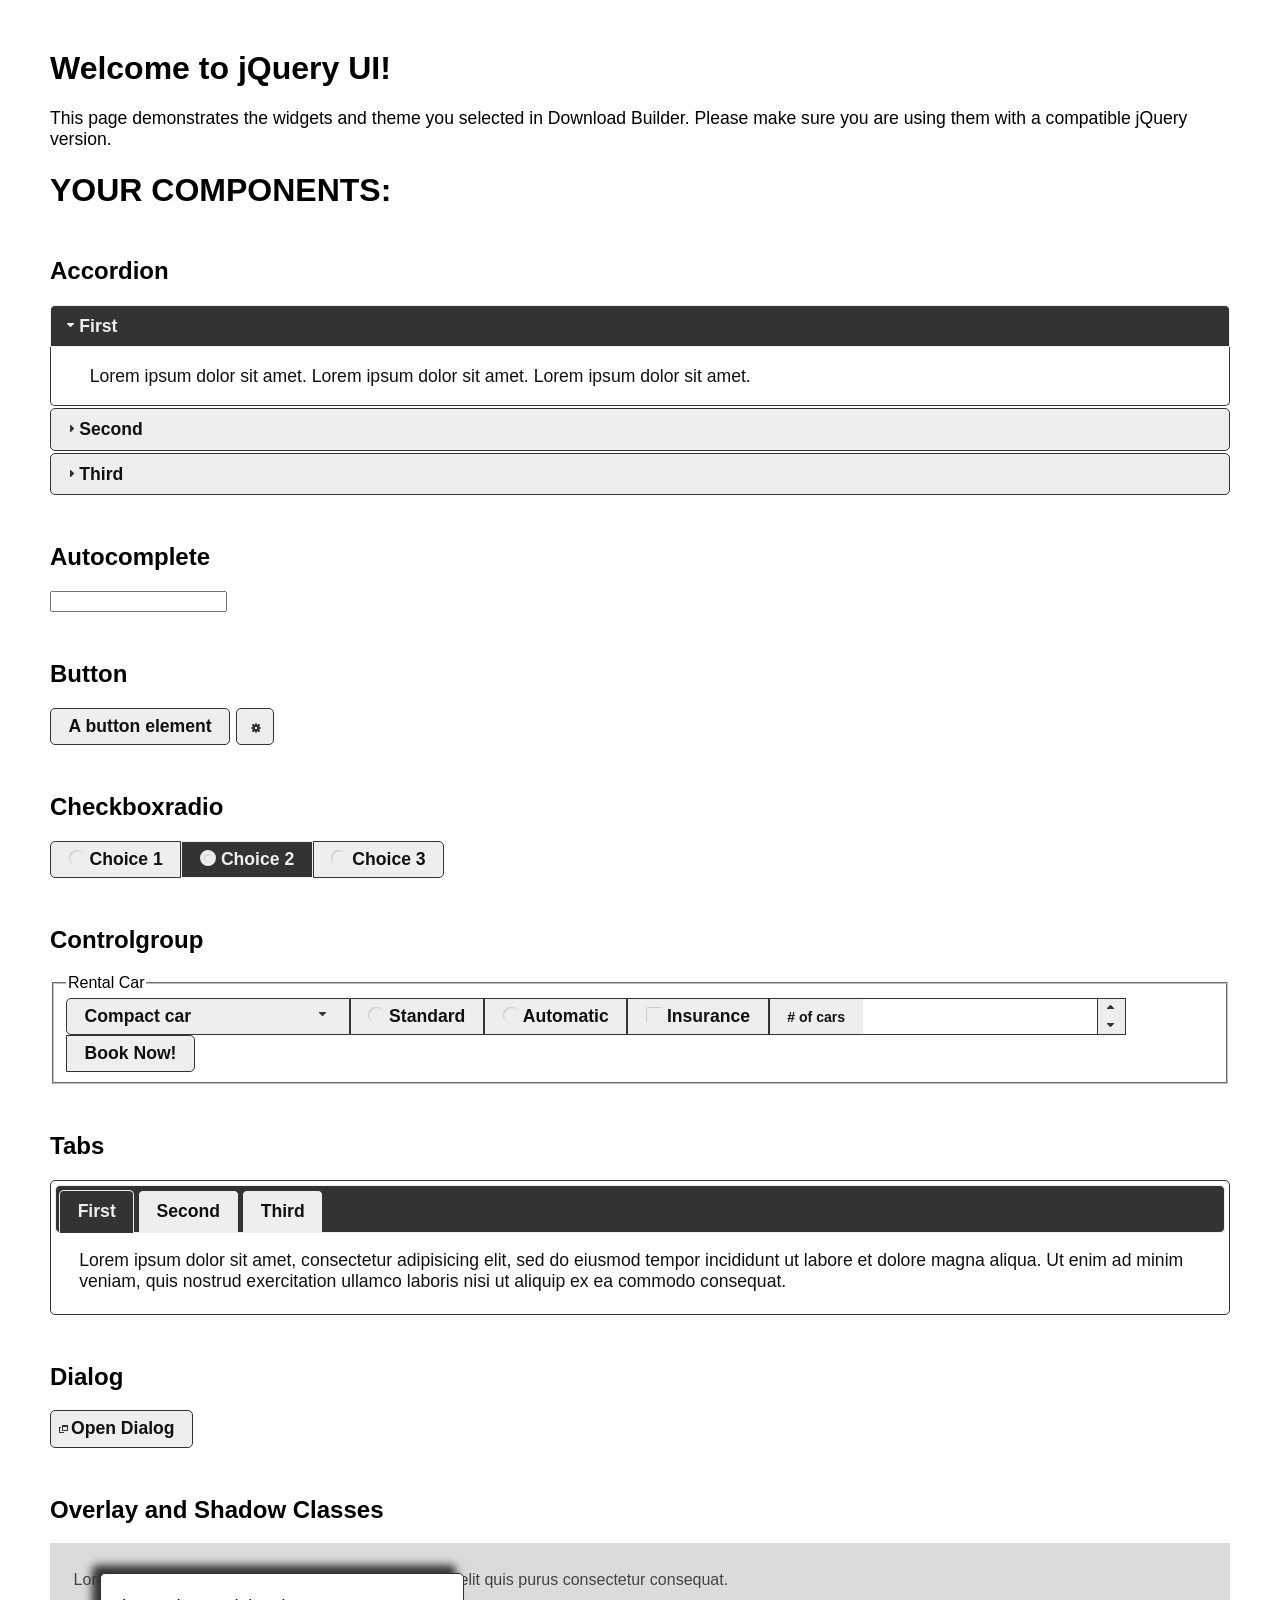
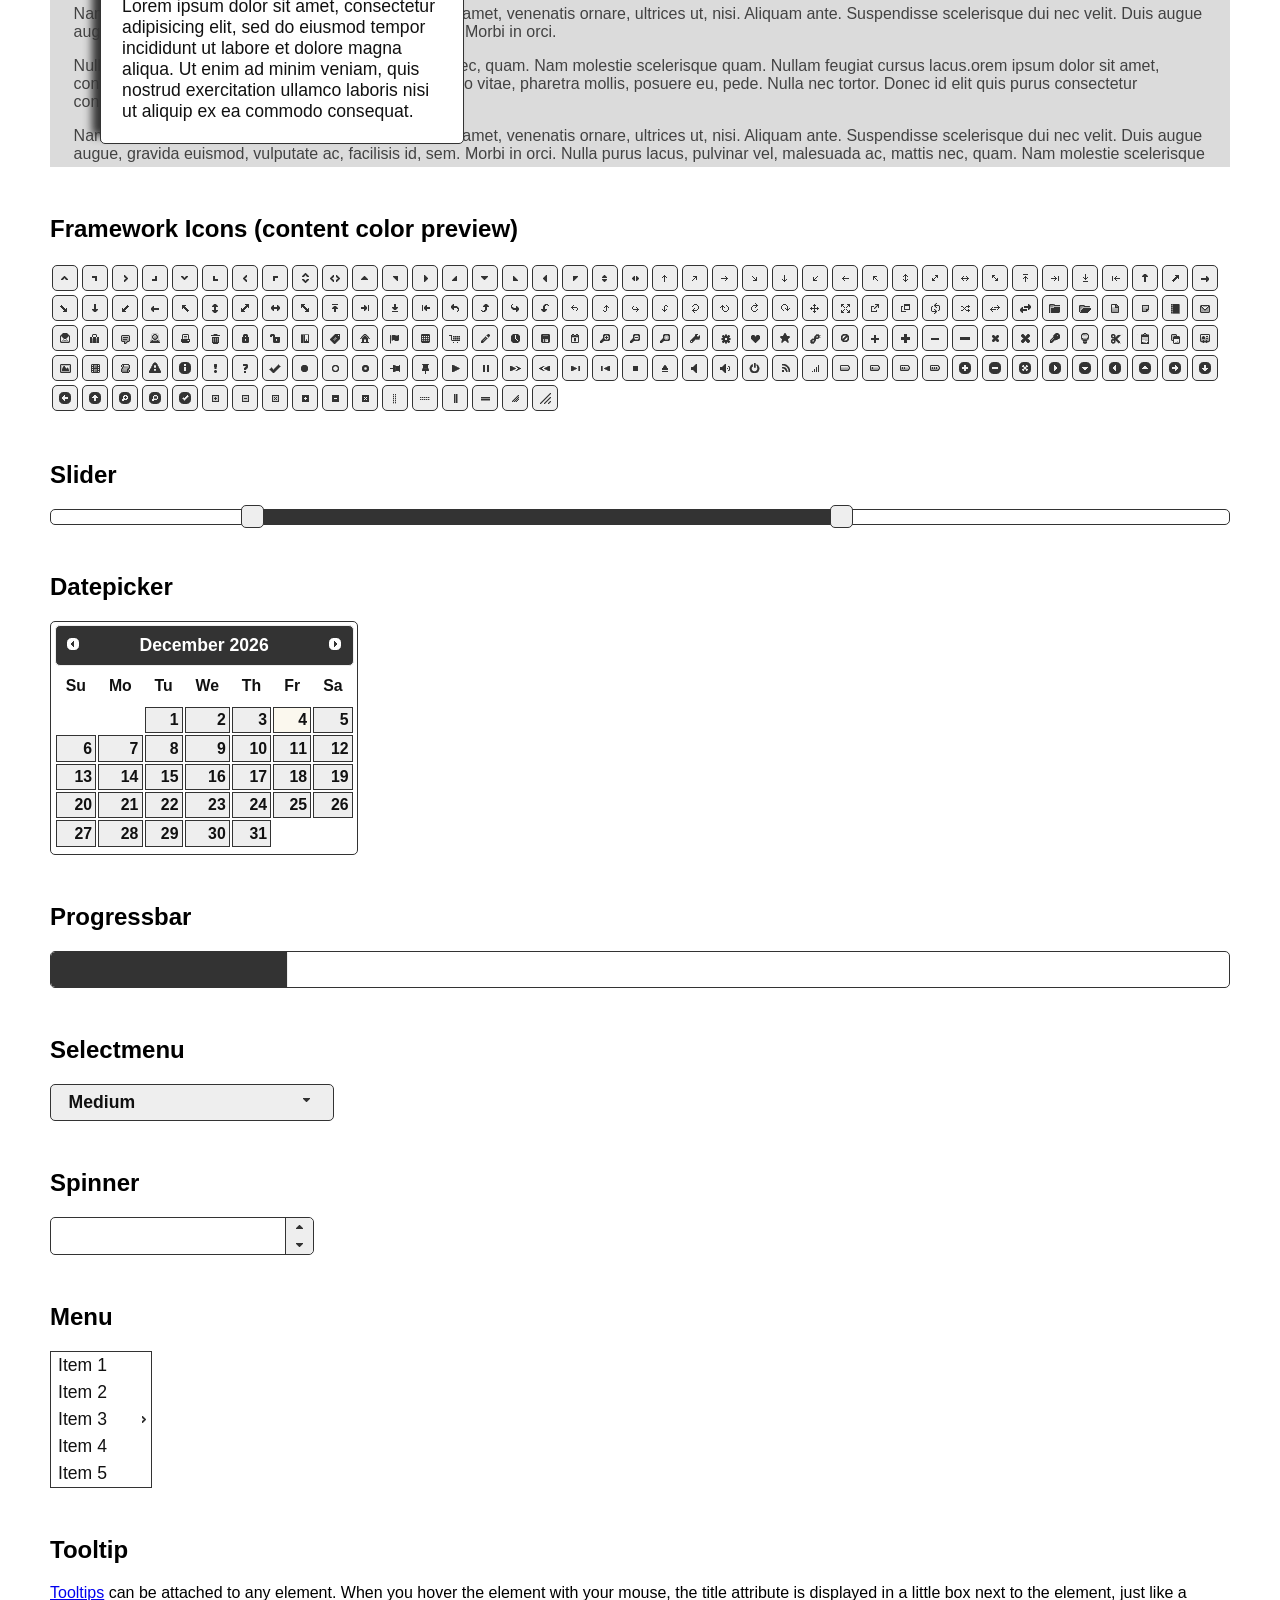
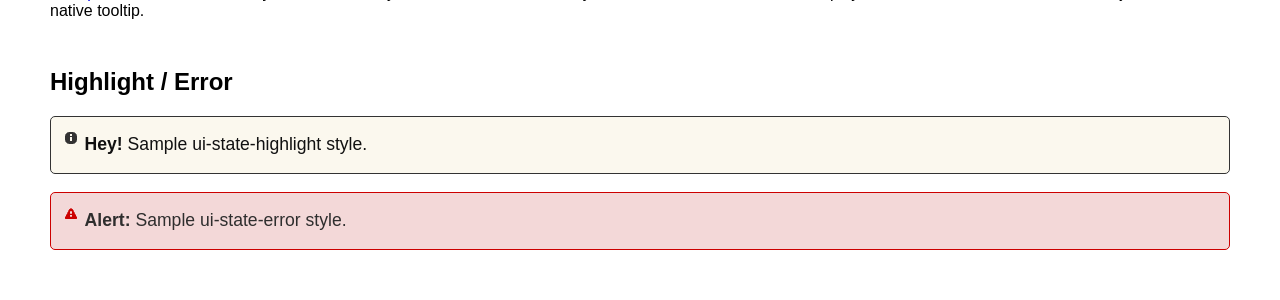
<file: Website/res/jquery-ui-1.13.2.custom/index.html>
<!doctype html>
<html lang="us">
<head>
	<meta charset="utf-8">
	<title>jQuery UI Example Page</title>
	<link href="jquery-ui.css" rel="stylesheet">
	<style>
	body{
		font-family: "Trebuchet MS", sans-serif;
		margin: 50px;
	}
	.demoHeaders {
		margin-top: 2em;
	}
	#dialog-link {
		padding: .4em 1em .4em 20px;
		text-decoration: none;
		position: relative;
	}
	#dialog-link span.ui-icon {
		margin: 0 5px 0 0;
		position: absolute;
		left: .2em;
		top: 50%;
		margin-top: -8px;
	}
	#icons {
		margin: 0;
		padding: 0;
	}
	#icons li {
		margin: 2px;
		position: relative;
		padding: 4px 0;
		cursor: pointer;
		float: left;
		list-style: none;
	}
	#icons span.ui-icon {
		float: left;
		margin: 0 4px;
	}
	.fakewindowcontain .ui-widget-overlay {
		position: absolute;
	}
	select {
		width: 200px;
	}
	</style>
</head>
<body>

<h1>Welcome to jQuery UI!</h1>

<div class="ui-widget">
	<p>This page demonstrates the widgets and theme you selected in Download Builder. Please make sure you are using them with a compatible jQuery version.</p>
</div>

<h1>YOUR COMPONENTS:</h1>

<!-- Accordion -->
<h2 class="demoHeaders">Accordion</h2>
<div id="accordion">
	<h3>First</h3>
	<div>Lorem ipsum dolor sit amet. Lorem ipsum dolor sit amet. Lorem ipsum dolor sit amet.</div>
	<h3>Second</h3>
	<div>Phasellus mattis tincidunt nibh.</div>
	<h3>Third</h3>
	<div>Nam dui erat, auctor a, dignissim quis.</div>
</div>

<!-- Autocomplete -->
<h2 class="demoHeaders">Autocomplete</h2>
<div>
	<input id="autocomplete" title="type &quot;a&quot;">
</div>

<!-- Button -->
<h2 class="demoHeaders">Button</h2>
<button id="button">A button element</button>
<button id="button-icon">An icon-only button</button>

<!-- Checkboxradio -->
<h2 class="demoHeaders">Checkboxradio</h2>
<form style="margin-top: 1em;">
	<div id="radioset">
		<input type="radio" id="radio1" name="radio"><label for="radio1">Choice 1</label>
		<input type="radio" id="radio2" name="radio" checked="checked"><label for="radio2">Choice 2</label>
		<input type="radio" id="radio3" name="radio"><label for="radio3">Choice 3</label>
	</div>
</form>

<!-- Controlgroup -->
<h2 class="demoHeaders">Controlgroup</h2>
<fieldset>
	<legend>Rental Car</legend>
	<div id="controlgroup">
		<select id="car-type">
			<option>Compact car</option>
			<option>Midsize car</option>
			<option>Full size car</option>
			<option>SUV</option>
			<option>Luxury</option>
			<option>Truck</option>
			<option>Van</option>
		</select>
		<label for="transmission-standard">Standard</label>
		<input type="radio" name="transmission" id="transmission-standard">
		<label for="transmission-automatic">Automatic</label>
		<input type="radio" name="transmission" id="transmission-automatic">
		<label for="insurance">Insurance</label>
		<input type="checkbox" name="insurance" id="insurance">
		<label for="horizontal-spinner" class="ui-controlgroup-label"># of cars</label>
		<input id="horizontal-spinner" class="ui-spinner-input">
		<button>Book Now!</button>
	</div>
</fieldset>

<!-- Tabs -->
<h2 class="demoHeaders">Tabs</h2>
<div id="tabs">
	<ul>
		<li><a href="#tabs-1">First</a></li>
		<li><a href="#tabs-2">Second</a></li>
		<li><a href="#tabs-3">Third</a></li>
	</ul>
	<div id="tabs-1">Lorem ipsum dolor sit amet, consectetur adipisicing elit, sed do eiusmod tempor incididunt ut labore et dolore magna aliqua. Ut enim ad minim veniam, quis nostrud exercitation ullamco laboris nisi ut aliquip ex ea commodo consequat.</div>
	<div id="tabs-2">Phasellus mattis tincidunt nibh. Cras orci urna, blandit id, pretium vel, aliquet ornare, felis. Maecenas scelerisque sem non nisl. Fusce sed lorem in enim dictum bibendum.</div>
	<div id="tabs-3">Nam dui erat, auctor a, dignissim quis, sollicitudin eu, felis. Pellentesque nisi urna, interdum eget, sagittis et, consequat vestibulum, lacus. Mauris porttitor ullamcorper augue.</div>
</div>

<h2 class="demoHeaders">Dialog</h2>
<p>
	<button id="dialog-link" class="ui-button ui-corner-all ui-widget">
		<span class="ui-icon ui-icon-newwin"></span>Open Dialog
	</button>
</p>

<h2 class="demoHeaders">Overlay and Shadow Classes</h2>
<div style="position: relative; width: 96%; height: 200px; padding:1% 2%; overflow:hidden;" class="fakewindowcontain">
	<p>Lorem ipsum dolor sit amet,  Nulla nec tortor. Donec id elit quis purus consectetur consequat. </p><p>Nam congue semper tellus. Sed erat dolor, dapibus sit amet, venenatis ornare, ultrices ut, nisi. Aliquam ante. Suspendisse scelerisque dui nec velit. Duis augue augue, gravida euismod, vulputate ac, facilisis id, sem. Morbi in orci. </p><p>Nulla purus lacus, pulvinar vel, malesuada ac, mattis nec, quam. Nam molestie scelerisque quam. Nullam feugiat cursus lacus.orem ipsum dolor sit amet, consectetur adipiscing elit. Donec libero risus, commodo vitae, pharetra mollis, posuere eu, pede. Nulla nec tortor. Donec id elit quis purus consectetur consequat. </p><p>Nam congue semper tellus. Sed erat dolor, dapibus sit amet, venenatis ornare, ultrices ut, nisi. Aliquam ante. Suspendisse scelerisque dui nec velit. Duis augue augue, gravida euismod, vulputate ac, facilisis id, sem. Morbi in orci. Nulla purus lacus, pulvinar vel, malesuada ac, mattis nec, quam. Nam molestie scelerisque quam. </p><p>Nullam feugiat cursus lacus.orem ipsum dolor sit amet, consectetur adipiscing elit. Donec libero risus, commodo vitae, pharetra mollis, posuere eu, pede. Nulla nec tortor. Donec id elit quis purus consectetur consequat. Nam congue semper tellus. Sed erat dolor, dapibus sit amet, venenatis ornare, ultrices ut, nisi. Aliquam ante. </p><p>Suspendisse scelerisque dui nec velit. Duis augue augue, gravida euismod, vulputate ac, facilisis id, sem. Morbi in orci. Nulla purus lacus, pulvinar vel, malesuada ac, mattis nec, quam. Nam molestie scelerisque quam. Nullam feugiat cursus lacus.orem ipsum dolor sit amet, consectetur adipiscing elit. Donec libero risus, commodo vitae, pharetra mollis, posuere eu, pede. Nulla nec tortor. Donec id elit quis purus consectetur consequat. Nam congue semper tellus. Sed erat dolor, dapibus sit amet, venenatis ornare, ultrices ut, nisi. </p>

	<!-- ui-dialog -->
	<div class="ui-widget-overlay ui-front"></div>
	<div style="position: absolute; width: 320px; left: 50px; top: 30px; padding: 1.2em" class="ui-widget ui-front ui-widget-content ui-corner-all ui-widget-shadow">
		Lorem ipsum dolor sit amet, consectetur adipisicing elit, sed do eiusmod tempor incididunt ut labore et dolore magna aliqua. Ut enim ad minim veniam, quis nostrud exercitation ullamco laboris nisi ut aliquip ex ea commodo consequat.
	</div>

</div>

<!-- ui-dialog -->
<div id="dialog" title="Dialog Title">
	<p>Lorem ipsum dolor sit amet, consectetur adipisicing elit, sed do eiusmod tempor incididunt ut labore et dolore magna aliqua. Ut enim ad minim veniam, quis nostrud exercitation ullamco laboris nisi ut aliquip ex ea commodo consequat.</p>
</div>


<h2 class="demoHeaders">Framework Icons (content color preview)</h2>
<ul id="icons" class="ui-widget ui-helper-clearfix">
	<li class="ui-state-default ui-corner-all" title=".ui-icon-caret-1-n"><span class="ui-icon ui-icon-caret-1-n"></span></li>
	<li class="ui-state-default ui-corner-all" title=".ui-icon-caret-1-ne"><span class="ui-icon ui-icon-caret-1-ne"></span></li>
	<li class="ui-state-default ui-corner-all" title=".ui-icon-caret-1-e"><span class="ui-icon ui-icon-caret-1-e"></span></li>
	<li class="ui-state-default ui-corner-all" title=".ui-icon-caret-1-se"><span class="ui-icon ui-icon-caret-1-se"></span></li>
	<li class="ui-state-default ui-corner-all" title=".ui-icon-caret-1-s"><span class="ui-icon ui-icon-caret-1-s"></span></li>
	<li class="ui-state-default ui-corner-all" title=".ui-icon-caret-1-sw"><span class="ui-icon ui-icon-caret-1-sw"></span></li>
	<li class="ui-state-default ui-corner-all" title=".ui-icon-caret-1-w"><span class="ui-icon ui-icon-caret-1-w"></span></li>
	<li class="ui-state-default ui-corner-all" title=".ui-icon-caret-1-nw"><span class="ui-icon ui-icon-caret-1-nw"></span></li>
	<li class="ui-state-default ui-corner-all" title=".ui-icon-caret-2-n-s"><span class="ui-icon ui-icon-caret-2-n-s"></span></li>
	<li class="ui-state-default ui-corner-all" title=".ui-icon-caret-2-e-w"><span class="ui-icon ui-icon-caret-2-e-w"></span></li>
	<li class="ui-state-default ui-corner-all" title=".ui-icon-triangle-1-n"><span class="ui-icon ui-icon-triangle-1-n"></span></li>
	<li class="ui-state-default ui-corner-all" title=".ui-icon-triangle-1-ne"><span class="ui-icon ui-icon-triangle-1-ne"></span></li>
	<li class="ui-state-default ui-corner-all" title=".ui-icon-triangle-1-e"><span class="ui-icon ui-icon-triangle-1-e"></span></li>
	<li class="ui-state-default ui-corner-all" title=".ui-icon-triangle-1-se"><span class="ui-icon ui-icon-triangle-1-se"></span></li>
	<li class="ui-state-default ui-corner-all" title=".ui-icon-triangle-1-s"><span class="ui-icon ui-icon-triangle-1-s"></span></li>
	<li class="ui-state-default ui-corner-all" title=".ui-icon-triangle-1-sw"><span class="ui-icon ui-icon-triangle-1-sw"></span></li>
	<li class="ui-state-default ui-corner-all" title=".ui-icon-triangle-1-w"><span class="ui-icon ui-icon-triangle-1-w"></span></li>
	<li class="ui-state-default ui-corner-all" title=".ui-icon-triangle-1-nw"><span class="ui-icon ui-icon-triangle-1-nw"></span></li>
	<li class="ui-state-default ui-corner-all" title=".ui-icon-triangle-2-n-s"><span class="ui-icon ui-icon-triangle-2-n-s"></span></li>
	<li class="ui-state-default ui-corner-all" title=".ui-icon-triangle-2-e-w"><span class="ui-icon ui-icon-triangle-2-e-w"></span></li>
	<li class="ui-state-default ui-corner-all" title=".ui-icon-arrow-1-n"><span class="ui-icon ui-icon-arrow-1-n"></span></li>
	<li class="ui-state-default ui-corner-all" title=".ui-icon-arrow-1-ne"><span class="ui-icon ui-icon-arrow-1-ne"></span></li>
	<li class="ui-state-default ui-corner-all" title=".ui-icon-arrow-1-e"><span class="ui-icon ui-icon-arrow-1-e"></span></li>
	<li class="ui-state-default ui-corner-all" title=".ui-icon-arrow-1-se"><span class="ui-icon ui-icon-arrow-1-se"></span></li>
	<li class="ui-state-default ui-corner-all" title=".ui-icon-arrow-1-s"><span class="ui-icon ui-icon-arrow-1-s"></span></li>
	<li class="ui-state-default ui-corner-all" title=".ui-icon-arrow-1-sw"><span class="ui-icon ui-icon-arrow-1-sw"></span></li>
	<li class="ui-state-default ui-corner-all" title=".ui-icon-arrow-1-w"><span class="ui-icon ui-icon-arrow-1-w"></span></li>
	<li class="ui-state-default ui-corner-all" title=".ui-icon-arrow-1-nw"><span class="ui-icon ui-icon-arrow-1-nw"></span></li>
	<li class="ui-state-default ui-corner-all" title=".ui-icon-arrow-2-n-s"><span class="ui-icon ui-icon-arrow-2-n-s"></span></li>
	<li class="ui-state-default ui-corner-all" title=".ui-icon-arrow-2-ne-sw"><span class="ui-icon ui-icon-arrow-2-ne-sw"></span></li>
	<li class="ui-state-default ui-corner-all" title=".ui-icon-arrow-2-e-w"><span class="ui-icon ui-icon-arrow-2-e-w"></span></li>
	<li class="ui-state-default ui-corner-all" title=".ui-icon-arrow-2-se-nw"><span class="ui-icon ui-icon-arrow-2-se-nw"></span></li>
	<li class="ui-state-default ui-corner-all" title=".ui-icon-arrowstop-1-n"><span class="ui-icon ui-icon-arrowstop-1-n"></span></li>
	<li class="ui-state-default ui-corner-all" title=".ui-icon-arrowstop-1-e"><span class="ui-icon ui-icon-arrowstop-1-e"></span></li>
	<li class="ui-state-default ui-corner-all" title=".ui-icon-arrowstop-1-s"><span class="ui-icon ui-icon-arrowstop-1-s"></span></li>
	<li class="ui-state-default ui-corner-all" title=".ui-icon-arrowstop-1-w"><span class="ui-icon ui-icon-arrowstop-1-w"></span></li>
	<li class="ui-state-default ui-corner-all" title=".ui-icon-arrowthick-1-n"><span class="ui-icon ui-icon-arrowthick-1-n"></span></li>
	<li class="ui-state-default ui-corner-all" title=".ui-icon-arrowthick-1-ne"><span class="ui-icon ui-icon-arrowthick-1-ne"></span></li>
	<li class="ui-state-default ui-corner-all" title=".ui-icon-arrowthick-1-e"><span class="ui-icon ui-icon-arrowthick-1-e"></span></li>
	<li class="ui-state-default ui-corner-all" title=".ui-icon-arrowthick-1-se"><span class="ui-icon ui-icon-arrowthick-1-se"></span></li>
	<li class="ui-state-default ui-corner-all" title=".ui-icon-arrowthick-1-s"><span class="ui-icon ui-icon-arrowthick-1-s"></span></li>
	<li class="ui-state-default ui-corner-all" title=".ui-icon-arrowthick-1-sw"><span class="ui-icon ui-icon-arrowthick-1-sw"></span></li>
	<li class="ui-state-default ui-corner-all" title=".ui-icon-arrowthick-1-w"><span class="ui-icon ui-icon-arrowthick-1-w"></span></li>
	<li class="ui-state-default ui-corner-all" title=".ui-icon-arrowthick-1-nw"><span class="ui-icon ui-icon-arrowthick-1-nw"></span></li>
	<li class="ui-state-default ui-corner-all" title=".ui-icon-arrowthick-2-n-s"><span class="ui-icon ui-icon-arrowthick-2-n-s"></span></li>
	<li class="ui-state-default ui-corner-all" title=".ui-icon-arrowthick-2-ne-sw"><span class="ui-icon ui-icon-arrowthick-2-ne-sw"></span></li>
	<li class="ui-state-default ui-corner-all" title=".ui-icon-arrowthick-2-e-w"><span class="ui-icon ui-icon-arrowthick-2-e-w"></span></li>
	<li class="ui-state-default ui-corner-all" title=".ui-icon-arrowthick-2-se-nw"><span class="ui-icon ui-icon-arrowthick-2-se-nw"></span></li>
	<li class="ui-state-default ui-corner-all" title=".ui-icon-arrowthickstop-1-n"><span class="ui-icon ui-icon-arrowthickstop-1-n"></span></li>
	<li class="ui-state-default ui-corner-all" title=".ui-icon-arrowthickstop-1-e"><span class="ui-icon ui-icon-arrowthickstop-1-e"></span></li>
	<li class="ui-state-default ui-corner-all" title=".ui-icon-arrowthickstop-1-s"><span class="ui-icon ui-icon-arrowthickstop-1-s"></span></li>
	<li class="ui-state-default ui-corner-all" title=".ui-icon-arrowthickstop-1-w"><span class="ui-icon ui-icon-arrowthickstop-1-w"></span></li>
	<li class="ui-state-default ui-corner-all" title=".ui-icon-arrowreturnthick-1-w"><span class="ui-icon ui-icon-arrowreturnthick-1-w"></span></li>
	<li class="ui-state-default ui-corner-all" title=".ui-icon-arrowreturnthick-1-n"><span class="ui-icon ui-icon-arrowreturnthick-1-n"></span></li>
	<li class="ui-state-default ui-corner-all" title=".ui-icon-arrowreturnthick-1-e"><span class="ui-icon ui-icon-arrowreturnthick-1-e"></span></li>
	<li class="ui-state-default ui-corner-all" title=".ui-icon-arrowreturnthick-1-s"><span class="ui-icon ui-icon-arrowreturnthick-1-s"></span></li>
	<li class="ui-state-default ui-corner-all" title=".ui-icon-arrowreturn-1-w"><span class="ui-icon ui-icon-arrowreturn-1-w"></span></li>
	<li class="ui-state-default ui-corner-all" title=".ui-icon-arrowreturn-1-n"><span class="ui-icon ui-icon-arrowreturn-1-n"></span></li>
	<li class="ui-state-default ui-corner-all" title=".ui-icon-arrowreturn-1-e"><span class="ui-icon ui-icon-arrowreturn-1-e"></span></li>
	<li class="ui-state-default ui-corner-all" title=".ui-icon-arrowreturn-1-s"><span class="ui-icon ui-icon-arrowreturn-1-s"></span></li>
	<li class="ui-state-default ui-corner-all" title=".ui-icon-arrowrefresh-1-w"><span class="ui-icon ui-icon-arrowrefresh-1-w"></span></li>
	<li class="ui-state-default ui-corner-all" title=".ui-icon-arrowrefresh-1-n"><span class="ui-icon ui-icon-arrowrefresh-1-n"></span></li>
	<li class="ui-state-default ui-corner-all" title=".ui-icon-arrowrefresh-1-e"><span class="ui-icon ui-icon-arrowrefresh-1-e"></span></li>
	<li class="ui-state-default ui-corner-all" title=".ui-icon-arrowrefresh-1-s"><span class="ui-icon ui-icon-arrowrefresh-1-s"></span></li>
	<li class="ui-state-default ui-corner-all" title=".ui-icon-arrow-4"><span class="ui-icon ui-icon-arrow-4"></span></li>
	<li class="ui-state-default ui-corner-all" title=".ui-icon-arrow-4-diag"><span class="ui-icon ui-icon-arrow-4-diag"></span></li>
	<li class="ui-state-default ui-corner-all" title=".ui-icon-extlink"><span class="ui-icon ui-icon-extlink"></span></li>
	<li class="ui-state-default ui-corner-all" title=".ui-icon-newwin"><span class="ui-icon ui-icon-newwin"></span></li>
	<li class="ui-state-default ui-corner-all" title=".ui-icon-refresh"><span class="ui-icon ui-icon-refresh"></span></li>
	<li class="ui-state-default ui-corner-all" title=".ui-icon-shuffle"><span class="ui-icon ui-icon-shuffle"></span></li>
	<li class="ui-state-default ui-corner-all" title=".ui-icon-transfer-e-w"><span class="ui-icon ui-icon-transfer-e-w"></span></li>
	<li class="ui-state-default ui-corner-all" title=".ui-icon-transferthick-e-w"><span class="ui-icon ui-icon-transferthick-e-w"></span></li>
	<li class="ui-state-default ui-corner-all" title=".ui-icon-folder-collapsed"><span class="ui-icon ui-icon-folder-collapsed"></span></li>
	<li class="ui-state-default ui-corner-all" title=".ui-icon-folder-open"><span class="ui-icon ui-icon-folder-open"></span></li>
	<li class="ui-state-default ui-corner-all" title=".ui-icon-document"><span class="ui-icon ui-icon-document"></span></li>
	<li class="ui-state-default ui-corner-all" title=".ui-icon-document-b"><span class="ui-icon ui-icon-document-b"></span></li>
	<li class="ui-state-default ui-corner-all" title=".ui-icon-note"><span class="ui-icon ui-icon-note"></span></li>
	<li class="ui-state-default ui-corner-all" title=".ui-icon-mail-closed"><span class="ui-icon ui-icon-mail-closed"></span></li>
	<li class="ui-state-default ui-corner-all" title=".ui-icon-mail-open"><span class="ui-icon ui-icon-mail-open"></span></li>
	<li class="ui-state-default ui-corner-all" title=".ui-icon-suitcase"><span class="ui-icon ui-icon-suitcase"></span></li>
	<li class="ui-state-default ui-corner-all" title=".ui-icon-comment"><span class="ui-icon ui-icon-comment"></span></li>
	<li class="ui-state-default ui-corner-all" title=".ui-icon-person"><span class="ui-icon ui-icon-person"></span></li>
	<li class="ui-state-default ui-corner-all" title=".ui-icon-print"><span class="ui-icon ui-icon-print"></span></li>
	<li class="ui-state-default ui-corner-all" title=".ui-icon-trash"><span class="ui-icon ui-icon-trash"></span></li>
	<li class="ui-state-default ui-corner-all" title=".ui-icon-locked"><span class="ui-icon ui-icon-locked"></span></li>
	<li class="ui-state-default ui-corner-all" title=".ui-icon-unlocked"><span class="ui-icon ui-icon-unlocked"></span></li>
	<li class="ui-state-default ui-corner-all" title=".ui-icon-bookmark"><span class="ui-icon ui-icon-bookmark"></span></li>
	<li class="ui-state-default ui-corner-all" title=".ui-icon-tag"><span class="ui-icon ui-icon-tag"></span></li>
	<li class="ui-state-default ui-corner-all" title=".ui-icon-home"><span class="ui-icon ui-icon-home"></span></li>
	<li class="ui-state-default ui-corner-all" title=".ui-icon-flag"><span class="ui-icon ui-icon-flag"></span></li>
	<li class="ui-state-default ui-corner-all" title=".ui-icon-calculator"><span class="ui-icon ui-icon-calculator"></span></li>
	<li class="ui-state-default ui-corner-all" title=".ui-icon-cart"><span class="ui-icon ui-icon-cart"></span></li>
	<li class="ui-state-default ui-corner-all" title=".ui-icon-pencil"><span class="ui-icon ui-icon-pencil"></span></li>
	<li class="ui-state-default ui-corner-all" title=".ui-icon-clock"><span class="ui-icon ui-icon-clock"></span></li>
	<li class="ui-state-default ui-corner-all" title=".ui-icon-disk"><span class="ui-icon ui-icon-disk"></span></li>
	<li class="ui-state-default ui-corner-all" title=".ui-icon-calendar"><span class="ui-icon ui-icon-calendar"></span></li>
	<li class="ui-state-default ui-corner-all" title=".ui-icon-zoomin"><span class="ui-icon ui-icon-zoomin"></span></li>
	<li class="ui-state-default ui-corner-all" title=".ui-icon-zoomout"><span class="ui-icon ui-icon-zoomout"></span></li>
	<li class="ui-state-default ui-corner-all" title=".ui-icon-search"><span class="ui-icon ui-icon-search"></span></li>
	<li class="ui-state-default ui-corner-all" title=".ui-icon-wrench"><span class="ui-icon ui-icon-wrench"></span></li>
	<li class="ui-state-default ui-corner-all" title=".ui-icon-gear"><span class="ui-icon ui-icon-gear"></span></li>
	<li class="ui-state-default ui-corner-all" title=".ui-icon-heart"><span class="ui-icon ui-icon-heart"></span></li>
	<li class="ui-state-default ui-corner-all" title=".ui-icon-star"><span class="ui-icon ui-icon-star"></span></li>
	<li class="ui-state-default ui-corner-all" title=".ui-icon-link"><span class="ui-icon ui-icon-link"></span></li>
	<li class="ui-state-default ui-corner-all" title=".ui-icon-cancel"><span class="ui-icon ui-icon-cancel"></span></li>
	<li class="ui-state-default ui-corner-all" title=".ui-icon-plus"><span class="ui-icon ui-icon-plus"></span></li>
	<li class="ui-state-default ui-corner-all" title=".ui-icon-plusthick"><span class="ui-icon ui-icon-plusthick"></span></li>
	<li class="ui-state-default ui-corner-all" title=".ui-icon-minus"><span class="ui-icon ui-icon-minus"></span></li>
	<li class="ui-state-default ui-corner-all" title=".ui-icon-minusthick"><span class="ui-icon ui-icon-minusthick"></span></li>
	<li class="ui-state-default ui-corner-all" title=".ui-icon-close"><span class="ui-icon ui-icon-close"></span></li>
	<li class="ui-state-default ui-corner-all" title=".ui-icon-closethick"><span class="ui-icon ui-icon-closethick"></span></li>
	<li class="ui-state-default ui-corner-all" title=".ui-icon-key"><span class="ui-icon ui-icon-key"></span></li>
	<li class="ui-state-default ui-corner-all" title=".ui-icon-lightbulb"><span class="ui-icon ui-icon-lightbulb"></span></li>
	<li class="ui-state-default ui-corner-all" title=".ui-icon-scissors"><span class="ui-icon ui-icon-scissors"></span></li>
	<li class="ui-state-default ui-corner-all" title=".ui-icon-clipboard"><span class="ui-icon ui-icon-clipboard"></span></li>
	<li class="ui-state-default ui-corner-all" title=".ui-icon-copy"><span class="ui-icon ui-icon-copy"></span></li>
	<li class="ui-state-default ui-corner-all" title=".ui-icon-contact"><span class="ui-icon ui-icon-contact"></span></li>
	<li class="ui-state-default ui-corner-all" title=".ui-icon-image"><span class="ui-icon ui-icon-image"></span></li>
	<li class="ui-state-default ui-corner-all" title=".ui-icon-video"><span class="ui-icon ui-icon-video"></span></li>
	<li class="ui-state-default ui-corner-all" title=".ui-icon-script"><span class="ui-icon ui-icon-script"></span></li>
	<li class="ui-state-default ui-corner-all" title=".ui-icon-alert"><span class="ui-icon ui-icon-alert"></span></li>
	<li class="ui-state-default ui-corner-all" title=".ui-icon-info"><span class="ui-icon ui-icon-info"></span></li>
	<li class="ui-state-default ui-corner-all" title=".ui-icon-notice"><span class="ui-icon ui-icon-notice"></span></li>
	<li class="ui-state-default ui-corner-all" title=".ui-icon-help"><span class="ui-icon ui-icon-help"></span></li>
	<li class="ui-state-default ui-corner-all" title=".ui-icon-check"><span class="ui-icon ui-icon-check"></span></li>
	<li class="ui-state-default ui-corner-all" title=".ui-icon-bullet"><span class="ui-icon ui-icon-bullet"></span></li>
	<li class="ui-state-default ui-corner-all" title=".ui-icon-radio-off"><span class="ui-icon ui-icon-radio-off"></span></li>
	<li class="ui-state-default ui-corner-all" title=".ui-icon-radio-on"><span class="ui-icon ui-icon-radio-on"></span></li>
	<li class="ui-state-default ui-corner-all" title=".ui-icon-pin-w"><span class="ui-icon ui-icon-pin-w"></span></li>
	<li class="ui-state-default ui-corner-all" title=".ui-icon-pin-s"><span class="ui-icon ui-icon-pin-s"></span></li>
	<li class="ui-state-default ui-corner-all" title=".ui-icon-play"><span class="ui-icon ui-icon-play"></span></li>
	<li class="ui-state-default ui-corner-all" title=".ui-icon-pause"><span class="ui-icon ui-icon-pause"></span></li>
	<li class="ui-state-default ui-corner-all" title=".ui-icon-seek-next"><span class="ui-icon ui-icon-seek-next"></span></li>
	<li class="ui-state-default ui-corner-all" title=".ui-icon-seek-prev"><span class="ui-icon ui-icon-seek-prev"></span></li>
	<li class="ui-state-default ui-corner-all" title=".ui-icon-seek-end"><span class="ui-icon ui-icon-seek-end"></span></li>
	<li class="ui-state-default ui-corner-all" title=".ui-icon-seek-first"><span class="ui-icon ui-icon-seek-first"></span></li>
	<li class="ui-state-default ui-corner-all" title=".ui-icon-stop"><span class="ui-icon ui-icon-stop"></span></li>
	<li class="ui-state-default ui-corner-all" title=".ui-icon-eject"><span class="ui-icon ui-icon-eject"></span></li>
	<li class="ui-state-default ui-corner-all" title=".ui-icon-volume-off"><span class="ui-icon ui-icon-volume-off"></span></li>
	<li class="ui-state-default ui-corner-all" title=".ui-icon-volume-on"><span class="ui-icon ui-icon-volume-on"></span></li>
	<li class="ui-state-default ui-corner-all" title=".ui-icon-power"><span class="ui-icon ui-icon-power"></span></li>
	<li class="ui-state-default ui-corner-all" title=".ui-icon-signal-diag"><span class="ui-icon ui-icon-signal-diag"></span></li>
	<li class="ui-state-default ui-corner-all" title=".ui-icon-signal"><span class="ui-icon ui-icon-signal"></span></li>
	<li class="ui-state-default ui-corner-all" title=".ui-icon-battery-0"><span class="ui-icon ui-icon-battery-0"></span></li>
	<li class="ui-state-default ui-corner-all" title=".ui-icon-battery-1"><span class="ui-icon ui-icon-battery-1"></span></li>
	<li class="ui-state-default ui-corner-all" title=".ui-icon-battery-2"><span class="ui-icon ui-icon-battery-2"></span></li>
	<li class="ui-state-default ui-corner-all" title=".ui-icon-battery-3"><span class="ui-icon ui-icon-battery-3"></span></li>
	<li class="ui-state-default ui-corner-all" title=".ui-icon-circle-plus"><span class="ui-icon ui-icon-circle-plus"></span></li>
	<li class="ui-state-default ui-corner-all" title=".ui-icon-circle-minus"><span class="ui-icon ui-icon-circle-minus"></span></li>
	<li class="ui-state-default ui-corner-all" title=".ui-icon-circle-close"><span class="ui-icon ui-icon-circle-close"></span></li>
	<li class="ui-state-default ui-corner-all" title=".ui-icon-circle-triangle-e"><span class="ui-icon ui-icon-circle-triangle-e"></span></li>
	<li class="ui-state-default ui-corner-all" title=".ui-icon-circle-triangle-s"><span class="ui-icon ui-icon-circle-triangle-s"></span></li>
	<li class="ui-state-default ui-corner-all" title=".ui-icon-circle-triangle-w"><span class="ui-icon ui-icon-circle-triangle-w"></span></li>
	<li class="ui-state-default ui-corner-all" title=".ui-icon-circle-triangle-n"><span class="ui-icon ui-icon-circle-triangle-n"></span></li>
	<li class="ui-state-default ui-corner-all" title=".ui-icon-circle-arrow-e"><span class="ui-icon ui-icon-circle-arrow-e"></span></li>
	<li class="ui-state-default ui-corner-all" title=".ui-icon-circle-arrow-s"><span class="ui-icon ui-icon-circle-arrow-s"></span></li>
	<li class="ui-state-default ui-corner-all" title=".ui-icon-circle-arrow-w"><span class="ui-icon ui-icon-circle-arrow-w"></span></li>
	<li class="ui-state-default ui-corner-all" title=".ui-icon-circle-arrow-n"><span class="ui-icon ui-icon-circle-arrow-n"></span></li>
	<li class="ui-state-default ui-corner-all" title=".ui-icon-circle-zoomin"><span class="ui-icon ui-icon-circle-zoomin"></span></li>
	<li class="ui-state-default ui-corner-all" title=".ui-icon-circle-zoomout"><span class="ui-icon ui-icon-circle-zoomout"></span></li>
	<li class="ui-state-default ui-corner-all" title=".ui-icon-circle-check"><span class="ui-icon ui-icon-circle-check"></span></li>
	<li class="ui-state-default ui-corner-all" title=".ui-icon-circlesmall-plus"><span class="ui-icon ui-icon-circlesmall-plus"></span></li>
	<li class="ui-state-default ui-corner-all" title=".ui-icon-circlesmall-minus"><span class="ui-icon ui-icon-circlesmall-minus"></span></li>
	<li class="ui-state-default ui-corner-all" title=".ui-icon-circlesmall-close"><span class="ui-icon ui-icon-circlesmall-close"></span></li>
	<li class="ui-state-default ui-corner-all" title=".ui-icon-squaresmall-plus"><span class="ui-icon ui-icon-squaresmall-plus"></span></li>
	<li class="ui-state-default ui-corner-all" title=".ui-icon-squaresmall-minus"><span class="ui-icon ui-icon-squaresmall-minus"></span></li>
	<li class="ui-state-default ui-corner-all" title=".ui-icon-squaresmall-close"><span class="ui-icon ui-icon-squaresmall-close"></span></li>
	<li class="ui-state-default ui-corner-all" title=".ui-icon-grip-dotted-vertical"><span class="ui-icon ui-icon-grip-dotted-vertical"></span></li>
	<li class="ui-state-default ui-corner-all" title=".ui-icon-grip-dotted-horizontal"><span class="ui-icon ui-icon-grip-dotted-horizontal"></span></li>
	<li class="ui-state-default ui-corner-all" title=".ui-icon-grip-solid-vertical"><span class="ui-icon ui-icon-grip-solid-vertical"></span></li>
	<li class="ui-state-default ui-corner-all" title=".ui-icon-grip-solid-horizontal"><span class="ui-icon ui-icon-grip-solid-horizontal"></span></li>
	<li class="ui-state-default ui-corner-all" title=".ui-icon-gripsmall-diagonal-se"><span class="ui-icon ui-icon-gripsmall-diagonal-se"></span></li>
	<li class="ui-state-default ui-corner-all" title=".ui-icon-grip-diagonal-se"><span class="ui-icon ui-icon-grip-diagonal-se"></span></li>
</ul>

<!-- Slider -->
<h2 class="demoHeaders">Slider</h2>
<div id="slider"></div>

<!-- Datepicker -->
<h2 class="demoHeaders">Datepicker</h2>
<div id="datepicker"></div>

<!-- Progressbar -->
<h2 class="demoHeaders">Progressbar</h2>
<div id="progressbar"></div>

<!-- Progressbar -->
<h2 class="demoHeaders">Selectmenu</h2>
<select id="selectmenu">
	<option>Slower</option>
	<option>Slow</option>
	<option selected="selected">Medium</option>
	<option>Fast</option>
	<option>Faster</option>
</select>

<!-- Spinner -->
<h2 class="demoHeaders">Spinner</h2>
<input id="spinner">

<!-- Menu -->
<h2 class="demoHeaders">Menu</h2>
<ul style="width:100px;" id="menu">
	<li><div>Item 1</div></li>
	<li><div>Item 2</div></li>
	<li><div>Item 3</div>
		<ul>
			<li><div>Item 3-1</div></li>
			<li><div>Item 3-2</div></li>
			<li><div>Item 3-3</div></li>
			<li><div>Item 3-4</div></li>
			<li><div>Item 3-5</div></li>
		</ul>
	</li>
	<li><div>Item 4</div></li>
	<li><div>Item 5</div></li>
</ul>

<!-- Tooltip -->
<h2 class="demoHeaders">Tooltip</h2>
<p id="tooltip">
	<a href="#" title="That&apos;s what this widget is">Tooltips</a> can be attached to any element. When you hover
the element with your mouse, the title attribute is displayed in a little box next to the element, just like a native tooltip.
</p>

<!-- Highlight / Error -->
<h2 class="demoHeaders">Highlight / Error</h2>
<div class="ui-widget">
	<div class="ui-state-highlight ui-corner-all" style="margin-top: 20px; padding: 0 .7em;">
		<p><span class="ui-icon ui-icon-info" style="float: left; margin-right: .3em;"></span>
		<strong>Hey!</strong> Sample ui-state-highlight style.</p>
	</div>
</div>
<br>
<div class="ui-widget">
	<div class="ui-state-error ui-corner-all" style="padding: 0 .7em;">
		<p><span class="ui-icon ui-icon-alert" style="float: left; margin-right: .3em;"></span>
		<strong>Alert:</strong> Sample ui-state-error style.</p>
	</div>
</div>

<script src="external/jquery/jquery.js"></script>
<script src="jquery-ui.js"></script>
<script>
$( "#accordion" ).accordion();

var availableTags = [
	"ActionScript",
	"AppleScript",
	"Asp",
	"BASIC",
	"C",
	"C++",
	"Clojure",
	"COBOL",
	"ColdFusion",
	"Erlang",
	"Fortran",
	"Groovy",
	"Haskell",
	"Java",
	"JavaScript",
	"Lisp",
	"Perl",
	"PHP",
	"Python",
	"Ruby",
	"Scala",
	"Scheme"
];
$( "#autocomplete" ).autocomplete({
	source: availableTags
});

$( "#button" ).button();
$( "#button-icon" ).button({
	icon: "ui-icon-gear",
	showLabel: false
});

$( "#radioset" ).buttonset();

$( "#controlgroup" ).controlgroup();

$( "#tabs" ).tabs();

$( "#dialog" ).dialog({
	autoOpen: false,
	width: 400,
	buttons: [
		{
			text: "Ok",
			click: function() {
				$( this ).dialog( "close" );
			}
		},
		{
			text: "Cancel",
			click: function() {
				$( this ).dialog( "close" );
			}
		}
	]
});

// Link to open the dialog
$( "#dialog-link" ).click(function( event ) {
	$( "#dialog" ).dialog( "open" );
	event.preventDefault();
});

$( "#datepicker" ).datepicker({
	inline: true
});

$( "#slider" ).slider({
	range: true,
	values: [ 17, 67 ]
});

$( "#progressbar" ).progressbar({
	value: 20
});

$( "#spinner" ).spinner();

$( "#menu" ).menu();

$( "#tooltip" ).tooltip();

$( "#selectmenu" ).selectmenu();

// Hover states on the static widgets
$( "#dialog-link, #icons li" ).hover(
	function() {
		$( this ).addClass( "ui-state-hover" );
	},
	function() {
		$( this ).removeClass( "ui-state-hover" );
	}
);
</script>
</body>
</html>
</file>
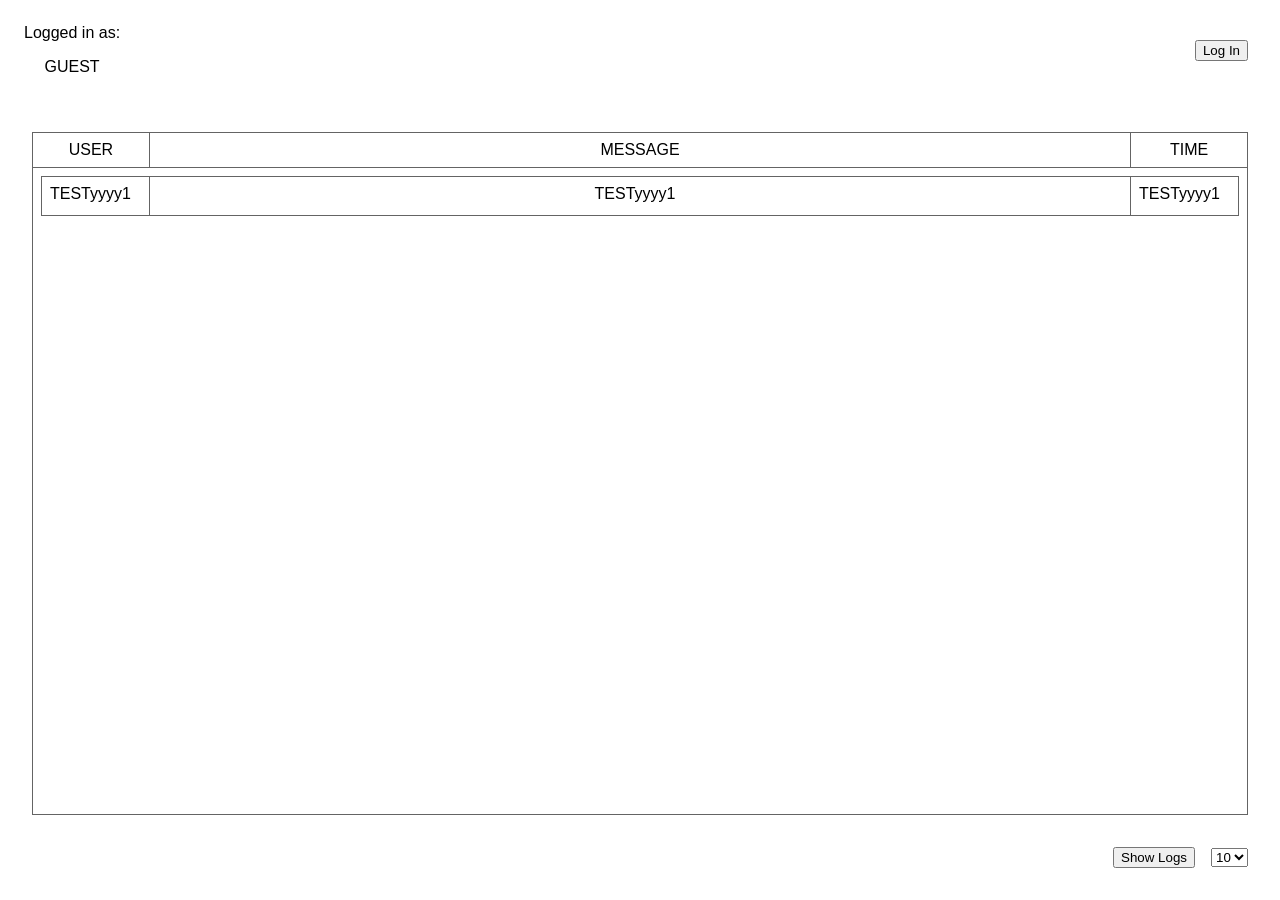
<file: Website/wsite/home.html>
<!DOCTYPE html>
<html>
	<meta charset="utf-8">
    <meta name="viewport" content="width=device-width, initial-scale=1">

    <head>
        <title>
            Book Management Portal
        </title>
        
		<link rel="icon" type="image/png" href="../res/img/favicon.png" />
		<link rel="stylesheet" type="text/css" href="../res/custom_style.css" />
    
        <script src="../res/jquery-3.7.1.min.js"></script>
        
        <script src="main_logic.js" type="text/javascript"></script>

        <!-- Jquery UI -->
		<link rel="stylesheet" href="../res/jquery-ui-1.13.2.custom/jquery-ui.css">
		<script src="../res/jquery-ui-1.13.2.custom/external/jquery/jquery.js"></script>
		<script src="../res/jquery-ui-1.13.2.custom/jquery-ui.js"></script>

        <!-- Components, can be defered for ~speed~ -->
        <script src="components/modal.js" type="text/javascript" defer></script>
        <script src="components/scroll_to_top.js" type="text/javascript" defer></script>

        <script>
            SERVER_TARGET = "http://localhost:5005";
            
            SERVER_USER_LOGIN_TARGET = "/api/auth/login";
            SERVER_GET_LOGS_TARGET = "/api/logs/get";

			$(document).ready(function () {
                ML.setCurrentTheme("light"); //I really should have segmented things better instead of jamming everything into the ML class huh
                
                ML.subscribeToAccessTokenChange(WriteLoginDetails);
                WriteLoginDetails();
            });

            function WriteLoginDetails(){
                if (ML.getAccessToken() == null || ML.getAccessToken() == ""){
                    document.getElementById("jsLogInNameTarget").innerText = `GUEST`;
                    document.getElementById('jsLogOutButtonTarget').style.display = "none";
                    document.getElementById('jsLogInButtonTarget').style.display = "block";
                    return;
                }
                
                parsedToken = ML.parseJwt(ML.getAccessToken());
                document.getElementById("jsLogInNameTarget").innerText = `${parsedToken.sub} (${parsedToken.role})`;
                document.getElementById('jsLogOutButtonTarget').style.display = "block";
                document.getElementById('jsLogInButtonTarget').style.display = "none";
            }

            function TryLogIn(username, password){
                $.ajax({
                    url: SERVER_TARGET + SERVER_USER_LOGIN_TARGET,
                    type: "POST",
                    contentType: "application/json",
                    data: JSON.stringify({ "username": username, "password": password })
                })
                    .done(function(data, textStatus, jqXHR){
                        ML.removeAccessToken();
                        ML.setAccessToken(data);
                    })
                    .fail(function(jqXHR, textStatus, errorThrown){
                        if (jqXHR.status)
                            alert(`LOGIN FAILED (${jqXHR.status} ${errorThrown})`);
                        else
                            alert(`LOGIN FAILED (Connection Failed)`);
                    })
                    .always(function(data_OR_jqXHR, textStatus, jqXHR_OR_errorThrown){
                        document.getElementById('jsLogInModalTarget').hideModal();
                    });
            }

            function TryShowLogs(){
                if (ML.getAccessToken() == null || ML.getAccessToken() == ""){
                    alert("Not logged in!");
                    return;
                }

                let amount = $(jsLogCountTarget).find('option:selected').val();

                $.ajax({
                    url: SERVER_TARGET + SERVER_GET_LOGS_TARGET + "/?amount=" + amount,
                    type: "POST",
                    contentType: "application/json",
					headers: {
						Authorization: 'Bearer ' + ML.getAccessToken()
					},
                })
                    .done(function(data, textStatus, jqXHR){
                        data.$values.forEach(element => {
                            WipeLogs();
                            DisplayLogs(data);
                        });
                    })
                    .fail(function(jqXHR, textStatus, errorThrown){
                        if (jqXHR.status)
                            alert(`FETCHING LOGS FAILED (${jqXHR.status} ${errorThrown})`);
                        else
                            alert(`FETCHING LOGS FAILED (Connection Failed)`);
                    })
            }

            function WipeLogs(){
                let userColumn = document.getElementById("jsLogsColumnUserTarget");
                let messageColumn = document.getElementById("jsLogsColumnMessageTarget");
                let timeColumn = document.getElementById("jsLogsColumnTimeTarget");

                while(userColumn.children.length > 1) {
                    userColumn.children[1].remove();
                }
                while(messageColumn.children.length > 1) {
                    messageColumn.children[1].remove();
                }
                while(timeColumn.children.length > 1) {
                    timeColumn.children[1].remove();
                }
            }

            function DisplayLogs(data){
                const columnLeftClasses = ['themeBorder', 'defaultMarginQuarter', 'defaultPaddingQuarter', 'noRightMargin', 'centeredText', 'stableOverflowHandler'];
                const columnMidClasses = ['themeBorder', 'defaultMarginQuarter', 'defaultPaddingQuarter', 'noSideMargin', 'noSideBorder', 'centeredText', 'stableOverflowHandler'];
                const columnEndClasses = ['themeBorder', 'defaultMarginQuarter', 'defaultPaddingQuarter', 'noLeftMargin', 'centeredText', 'stableOverflowHandler'];

                const userColumn = document.getElementById("jsLogsColumnUserTarget");
                const messageColumn = document.getElementById("jsLogsColumnMessageTarget");
                const timeColumn = document.getElementById("jsLogsColumnTimeTarget");

                data.$values.forEach((thing) => {
                    let user = document.createElement("div");
                    columnLeftClasses.forEach((cl) => {
                        user.classList.add(cl);
                    });
                    user.innerText = thing.user
                    userColumn.append(user);

                    let message = document.createElement("div");
                    columnMidClasses.forEach((cl) => {
                        message.classList.add(cl);
                    });
                    
                    message.style.textWrap = "nowrap"

                    message.innerText = thing.logData
                    messageColumn.append(message);

                    let time = document.createElement("div");
                    columnEndClasses.forEach((cl) => {
                        time.classList.add(cl);
                    });
                    time.innerText = thing.logTime
                    timeColumn.append(time);
                });
            }
        </script>
    </head>

    <body style="background-color: white;">
        <modal-component id="jsLogInModalTarget">
            <flex-column style="text-align: center;">
                <h1 style=" margin: 0;">
                    Welcome back,
                </h1>
                <p style=" margin: 0;">
                    please input your credentials below.
                </p>
            </flex-column>

            <form onsubmit="
                        try{
                            TryLogIn(
                                this.getElementsByClassName('jsLogInUsernameTarget')[0].value,
                                this.getElementsByClassName('jsLogInPasswordTarget')[0].value
                            );
                            document.getElementById('jsLogInModalTarget').hideModal();
                        }
                        catch(ex){console.error(ex)}
                        finally{return false}; // return false to stop page refresh
                ">

                <flex-column class="defaultGapHalf centered">
                    <flex-column class="defaultGapQuarter centered"
                        style="width: 100%;">

                        <input class="jsLogInUsernameTarget roundedBorderHalf" style="width: 100%;" type="text" placeholder="Username" required>
                        <input class="jsLogInPasswordTarget roundedBorderHalf" style="width: 100%;" type="password" placeholder="Password" required>
                    </flex-column>
                    
                    <button class="ui-button ui-widget ui-corner-all" type="submit"
                        style="min-height: 1.5rem !important; width: 103%;">

                        <flex-row class="jsHeaderLogInHideOnBusyTarget fEqGrow centered">
                            Log In
                        </flex-row>
                    </button>
                </flex-column>
            </form>
        </modal-component>

        <flex-row>
            <flex-row class="fEqGrow defaultPaddingHalf">
                <flex-column class="centeredChildren">
                    <flex-row class="defaultPaddingQuarter">
                        Logged in as:
                    </flex-row>
                    <flex-row id="jsLogInNameTarget" class="defaultPaddingQuarter centeredText">
                        N/A
                    </flex-row>
                </flex-column>
            </flex-row>
            <flex-row class="fEqGrow centered defaultPadding" style="justify-content: end;">
                <button id="jsLogInButtonTarget" onclick="document.getElementById('jsLogInModalTarget').showModal();">
                    Log In
                </button>
                <button id="jsLogOutButtonTarget" onclick="ML.removeAccessToken();">
                    Log Out
                </button>
            </flex-row>
        </flex-row>

        <main style="display:flex">
            <flex-column class="fGrow">
                <flex-row class="themeBorder fEqGrow defaultMargin" style="overflow-x: auto; min-height: 200px; max-width: calc(100vw - 2 * var(--theme-margin));">
                    <flex-column id="jsLogsColumnUserTarget">
                        <flex-row class="jsDoNotDeleteHint themeBorder centered noTopBorder noLeftBorder defaultPaddingQuarter">
                            USER
                        </flex-row>

                        <div class="themeBorder defaultMarginQuarter defaultPaddingQuarter noRightMargin centeredText stableOverflowHandler">
                            TESTyyyy1
                        </div>
                    </flex-column>

                    <flex-column id="jsLogsColumnMessageTarget" class="fEqGrow">
                        <flex-row class="jsDoNotDeleteHint themeBorder centered noTopBorder noSideBorder defaultPaddingQuarter">
                            MESSAGE
                        </flex-row>

                        <div class="themeBorder defaultMarginQuarter defaultPaddingQuarter noSideMargin noSideBorder centeredText stableOverflowHandler">
                            TESTyyyy1
                        </div>
                    </flex-column>

                    <flex-column id="jsLogsColumnTimeTarget">
                        <flex-row class="jsDoNotDeleteHint themeBorder centered noTopBorder noRightBorder defaultPaddingQuarter">
                            TIME
                        </flex-row>

                        <div class="themeBorder defaultMarginQuarter defaultPaddingQuarter noLeftMargin centeredText stableOverflowHandler">
                            TESTyyyy1
                        </div>
                    </flex-column>
                </flex-row>
    
                <flex-row class="centered defaultPadding defaultGapHalf noTopPadding" style="justify-content: end;">
                    <button onclick="TryShowLogs();">
                        Show Logs
                    </button>
                    <select name="Count" id="jsLogCountTarget">
                        <option value=10>10</option>
                        <option value=25>25</option>
                        <option value=50>50</option>
                    </select>
                </flex-row>
            </flex-column>
        </main>
    </body>

</html>
</file>
<file: Website/res/custom_style.css>
:root{
	--theme-primary-color: rgb(226, 117, 38);
	--theme-secondary-color: rgb(194, 27, 103);
	
	/*
	--theme-front-bg-color: rgb(255, 255, 255);
	--theme-front-shadow-color: rgb(255, 255, 255);
	--theme-front-border-color: rgb(100, 100, 100);
	--theme-front-text-color: rgb(15, 15, 15);
	*/
	--theme-icon-path: url("../res/jquery-ui-1.13.2.custom/images/ui-icons_ffffff_256x240.png");
	
	--theme-bg-color: rgb(35, 35, 35);
	--theme-tran-bg-color: rgb(30, 30, 30, 0.5);
	--theme-shadow-color: rgb(0, 0, 0);
	--theme-border-color: rgb(100, 100, 100);
	--theme-text-color: rgb(255, 255, 255);
	
	--theme-front-bg-color: rgb(40, 40, 40);
	--theme-front-shadow-color: rgb(0, 0, 0);
	--theme-front-border-color: rgb(100, 100, 100);
	--theme-front-text-color: rgb(255, 255, 255);
	
	--theme-back-bg-color: rgb(25, 25, 25);

	--theme-icon-filter: brightness(1);
	
	--theme-success-color: green;
	--theme-info-color: skyblue; /* Might just be me but blue's hard to look at on dark theme */
	--theme-error-color: red;

	--theme-padding: 2rem;
	--theme-margin: 2rem;

	--theme-gap: 2rem;
	--theme-basis: 26rem;
}

/* theme is set with JS */
[data-theme=light]{
	--theme-bg-color: rgb(245, 245, 245);
	--theme-tran-bg-color: rgb(255, 255, 255, 0.5);
	--theme-shadow-color: rgb(0, 0, 0);
	--theme-border-color: rgb(100, 100, 100);
	--theme-text-color: rgb(0, 0, 0);
	
	--theme-front-bg-color: rgb(255, 255, 255);
	--theme-front-shadow-color: rgb(0, 0, 0);
	--theme-front-border-color: rgb(100, 100, 100);
	--theme-front-text-color: rgb(0, 0, 0);
	
	--theme-back-bg-color: rgb(235, 235, 235);
	
	--theme-icon-filter: invert(1);
	
	--theme-info-color: blue;
}

*{
	box-sizing: border-box;
}

html{
	color: var(--theme-text-color)
}

html,
body {
	min-height:100vh;
    margin: 0;
    padding: 0;
}

body {
	background-color: var(--theme-bg-color);
    color: var(--theme-text-color);
    font-family: Arial, Helvetica, sans-serif;
    display: flex;
    flex-direction: column;
	
	overflow: auto;
    
    animation: fadeInAnim ease 1s;
    animation-iteration-count: 1;
    animation-fill-mode: forwards;
	transition: none;
}

main {
	margin: auto;
	width: min(2000px, 100%); /* Widescreen support? In THIS economy? */
    flex: 1 0 auto;
	overflow: visible;
}

.fadeInSimple{
    animation: fadeInExtraAnim ease-in 1s;
    animation-iteration-count: 1;
    animation-fill-mode: forwards;
	transition: none;

	will-change: auto;
}

.indicateClickable{
	transform: scale(1);
	transition: transform 0.25s;
	cursor: pointer !important;
}
.indicateClickable:hover{
	transform: scale(1.04);
	transition: transform 0.5s;
}

.centered{
    display: flex;
    justify-content: center;
    align-items: center;
}
.forceAlignItemsStretch{
    align-items: stretch !important;
}
.centeredText{
	text-align: center;
}
.centeredChildren > *{
    display: flex;
    justify-content: center;
    align-items: center;
}

.sticky{
	position: sticky;
	top: 0;
	z-index: 900;
}

.stableOverflowHandler{
	overflow: auto;
	scrollbar-width: thin;
	scrollbar-gutter: stable;
	min-height: 2.5rem;
}

flex-row{
    display: flex;
    flex-direction: row;
}

flex-row-reverse{
    display: flex;
    flex-direction: row-reverse;
}

flex-column{
    display: flex;
    flex-direction: column;
}

flex-spacer{
	display: block;
	flex-grow: 1;
}

/*
https://www.w3schools.com/howto/howto_css_loader.asp
animation will stutter when display is changed to flex from css, or maybe it's caused by the fade in animation?
*/
simple-loader, simple-loader-m {
	border: 0.3em solid var(--theme-front-border-color);
	border-radius: 50%;
	border-top: 0.3em solid var(--theme-secondary-color);
	border-bottom: 0.3em solid var(--theme-primary-color);
	width: 1.3em;
	height: 1.3em;
	animation: spinAnim 2s linear infinite;
}
simple-loader-m {
	width: 1.5em;
	height: 1.5em;
	margin: -0.2em;
}

br-half{
	display:block;
	margin-top: 0.5em;
}

console-mimic, console-mimic-anim{
	width: 0.7em;
	height: 1em;
	background-color: white;
}

console-mimic-anim{
	animation: blackWhiteFlashAnim 1s steps(1) infinite;
}

big-title{
	display:block;

	text-align: center;
	font-size: 4rem;
	font-weight: bold;

	word-wrap: break-word; /* These just get too big sometimes */
	word-break: break-word;

	border-bottom: 3px solid var(--theme-primary-color);
}

medium-title{
	display:block;

	text-align: center;
	font-size: 2rem;
	font-weight: bold;

	border-bottom: 2px solid var(--theme-primary-color);
}

small-title{
	display:block;

	text-align: left;
	font-size: 1.5rem;
	font-weight: bold;

	border-bottom: 1px solid var(--theme-secondary-color);
}

/* -------------------- SHORTHAND -------------------- */

.fWrap{
	flex-wrap: wrap;
}
.fGrow{
	flex-grow: 1;
}
.fShrink{
	flex-shrink: 1;
}
.fEqGrow{
	flex-basis: 0em;
	flex-grow: 1;
}

.noTopMargin{
	margin-top: 0rem !important; 
}
.noBotMargin{
	margin-bottom: 0rem !important; 
}
.noLeftMargin{
	margin-left: 0rem !important; 
}
.noRightMargin{
	margin-right: 0rem !important; 
}
.noSideMargin{
	margin-left: 0rem !important; 
	margin-right: 0rem !important; 
}
.onlyTopMargin{
	margin-left: 0rem !important; 
	margin-bottom: 0rem !important; 
	margin-right: 0rem !important; 
}
.noTopOrBotMargin{
	margin-top: 0rem !important; 
	margin-bottom: 0rem !important; 
}
.onlyRightMargin{
	margin-top: 0rem !important; 
	margin-bottom: 0rem !important; 
	margin-left: 0rem !important; 
}
.onlyBotMargin{
	margin-top: 0rem !important; 
	margin-left: 0rem !important; 
	margin-right: 0rem !important; 
}

.noTopPadding{
	padding-top: 0rem !important; 
}
.noBotPadding{
	padding-bottom: 0rem !important; 
}
.noSidePadding{
	padding-left: 0rem !important; 
	padding-right: 0rem !important; 
}
.onlyTopPadding{
	padding-left: 0rem !important; 
	padding-bottom: 0rem !important; 
	padding-right: 0rem !important; 
}
.noTopOrBotPadding{
	padding-top: 0rem !important; 
	padding-bottom: 0rem !important; 
}

.blendDifference{
	mix-blend-mode: difference;
}

.primaryColor{
	color: var(--theme-primary-color);
}
.secondaryColor{
	color: var(--theme-secondary-color);
}

.noBotBorder{
	border-bottom: 0rem !important; 
}
.noTopBorder{
	border-top: 0rem !important; 
}
.noLeftBorder{
	border-left: 0rem !important; 
}
.noRightBorder{
	border-right: 0rem !important; 
}
.noSideBorder{
	border-left: 0rem !important; 
	border-right: 0rem !important; 
}
.onlyBotBorder{
	border-left: 0px !important; 
	border-top: 0px !important; 
	border-right: 0px !important; 
}
.onlyTopBorder{
	border-left: 0px !important; 
	border-bottom: 0px !important; 
	border-right: 0px !important; 
}

/* -------------------- TYPEWRITER -------------------- */

.jsTypewriterRowTarget{
    display: none;
    justify-content: center;
    align-items: center;

	flex-grow: 0;
	flex-wrap: wrap;
}

.jsTypewriterWordTarget{
    display: none;
    justify-content: center;
    align-items: center;

	flex-grow: 0;
}

/* -------------------- VALUES -------------------- */

.defaultSpacing{
	flex-basis: var(--theme-basis);
}

.defaultPadding{
	padding: var(--theme-padding);
}
.defaultPaddingHalf{
	padding: calc(var(--theme-padding) / 2);
}
.defaultPaddingQuarter{
	padding: calc(var(--theme-padding) / 4);
}
.defaultPaddingDouble{
	padding: calc(var(--theme-padding) * 2);
}

.defaultMargin{
	margin: var(--theme-margin);
}
.defaultMarginHalf{
	margin: calc(var(--theme-margin) / 2);
}
.defaultMarginQuarter{
	margin: calc(var(--theme-margin) / 4);
}
.defaultMarginDouble{
	margin: calc(var(--theme-margin) * 2);
}
.defaultMarginQuadruple{
	margin: calc(var(--theme-margin) * 4);
}

.defaultGap{
	gap: var(--theme-gap);
}
.defaultGapHalf{
	gap: calc(var(--theme-gap) / 2);
}
.defaultGapQuarter{
	gap: calc(var(--theme-gap) / 4);
}
.defaultGapPlusHalf{
	gap: calc(var(--theme-gap) * 1.5);
}
.defaultGapDouble{
	gap: calc(var(--theme-gap) * 2);
}

.textSuccess{
	color:var(--theme-success-color);
	font-weight: bold;
}
.textInfo{
	color:var(--theme-info-color);
	font-weight: bold;
}
.textError{
	color:var(--theme-error-color);
	font-weight: bold;
}

/* -------------------- BACKGROUNDS -------------------- */

.fauxBlackBG{
	Color: white;
	background-color: rgb(40, 40, 40);
}

.themeBG{
	Color: var(--theme-text-color);
	background-color: var(--theme-bg-color);
}

.themeShadow{
	box-shadow: 4px 4px 8px var(--theme-shadow-color);
	z-index: 10 !important;
}

.themeFrontBG{
	Color: var(--theme-front-text-color);
	background-color: var(--theme-front-bg-color);
}

.themeBackBG{
	Color: var(--theme-text-color);
	background-color: var(--theme-back-bg-color);
}

.glowOnFocus:focus-visible{
	background-color: var(--theme-primary-color) !important;
	color: white;
}
.glowOnHover{
	cursor: pointer !important;
}
.glowOnHover:hover{
	background-color: var(--theme-primary-color) !important;
	color: white;
}
.glowOnHover:active{
	background-color: var(--theme-secondary-color) !important;
	color: white;
}

.darkImageOverlay{
	Color: white;
	background-color: rgba(0, 0, 0, 0.5);
}

.themeImageOverlay{
	Color: var(--theme-text-color);
	background-color: var(--theme-tran-bg-color);
}

.themePrimaryBG{
	Color: white;
	background-color: var(--theme-primary-color);
}

.primSecLinearBG{
	Color: white;
	background-image: linear-gradient(-135deg, var(--theme-secondary-color), var(--theme-primary-color));
}

.secPrimLinearBG{
	Color: white;
	background-image: linear-gradient(45deg, var(--theme-secondary-color), var(--theme-primary-color));
}

/* -------------------- BORDERS -------------------- */

.roundedBorder, .roundedBorderHalf{
	overflow: hidden;
}

.roundedBorder{
	border-radius: 10px;
}

.roundedBorderHalf{
	border-radius: 5px;
}

.themeBorder{
	border: 1px solid var(--theme-border-color);
}
.themeBorderChildren > *{
	border: 1px solid var(--theme-border-color);
}

/* -------------------- EQUAL SPLIT LOGIC -------------------- */

flex-row-eq-wrap-component{
    display: flex;
    flex-direction: row;
	flex-wrap: wrap;
    justify-content: center;

	padding-left: 0 !important;
	padding-right: 0 !important;
}

flex-row-eq-wrap-component > *{
	/* splitter vars set to parent style via js (could supply theme padding too) */
	padding: calc(var(--theme-padding) / 2);
	/* This isn't completely precise, but it also doesn't need to be (we're overcompensating for the gaps) */
	width: calc(var(--splitter-basis) - var(--splitter-gap));
}
.applyEqWrapStyle{
	background-color: var(--theme-back-bg-color);
}
.applyEqWrapStyle > *{
	background-color: var(--theme-front-bg-color);
	border: 1px solid var(--theme-border-color);
	box-shadow: 2px 2px 4px var(--theme-front-shadow-color);
}


/* -------------------- SCROLL TO TOP -------------------- */

scroll-to-top-component{
	position: fixed;
	z-index: 1000;

	width: 100vw;
	height: 100vh;

	pointer-events: none;

	display: flex;
	align-items: flex-end !important;
	flex-direction: column;
}

.sttRotateOnTopDistance {
	transform: rotate(0deg);
	transition: transform 0.2s;
	will-change: auto !important;
}
.sttRotateOnTopDistance.sttRotateOnTopDistanceTrigger {
	transform: rotate(-180deg);
}

/* -------------------- PUSH NOTIFICATIONS -------------------- */

push-notifications-component{
	position: fixed;
	z-index: 3000;
	
	height: 100vh;
	width: 100vw;

	pointer-events: none;
	
    display: flex;
	flex-direction: column;
    justify-content: flex-end;

	word-wrap: break-word;

	will-change: auto; /* Anim controlled by JS */
	
	overflow: visible; /* necessary for the animation */
}

push-notification{
	box-shadow: 2px 2px 4px var(--theme-front-shadow-color);

	width: min(calc(10rem + 10%), 50vw);
	flex-shrink: 0;

	top: 0;

	background-color: var(--theme-front-bg-color);
	color: var(--theme-front-text-color);
	border:1px solid var(--theme-front-border-color);

	pointer-events: auto;
	
	display:flex;
	flex-direction: row;
}

push-notification-success{
	background-color: var(--theme-success-color);
	min-width: 1.5rem;
}
push-notification-info{
	background-color: var(--theme-info-color);
	min-width: 1.5rem;
}
push-notification-fail{
	background-color: var(--theme-error-color);
	min-width: 1.5rem;
}

push-notification-content{
	border-left: 1px solid var(--theme-front-border-color);

	display:block;
	flex-grow: 1;
}

/* -------------------- MODAL -------------------- */

modal-component{
	position: fixed;
	z-index: 2000;

	top: 0;
	bottom: 0;
	left: 0;
	right: 0;
	
	height: 100vh;
	width: 100vw;

	overflow-y: auto;
	transition: background-color 0.25s;

	background: rgba(0,0,0,0.6);
	
	opacity: 0;
    display: none;
    justify-content: center;
    align-items: center;
	vertical-align: middle;
}
/* Not the best browser support, but it runs on everything that matters */
modal-component:not(:has(flex-column:hover)):hover{
	background: rgba(0,0,0,0.4);
	transition: background-color 0.25s;
}

/* -------------------- HEADER -------------------- */

header {
	overflow: hidden;

	background-color: var(--theme-front-bg-color);
	color: var(--theme-front-text-color);

	display: flex;
	text-align: center;
	vertical-align: middle;
	justify-content: center;
	align-items: stretch;
	
	flex-grow: 1;
}

/* Seperate the visuals from the behaviour */
nav-element {
	flex: 1 1 10em;
	min-width: 10em;
	white-space: nowrap;
}
.navElementVisual{
	text-align: center;
    
	display: flex;
    align-items: center;
    justify-content: center;
	
	cursor: default;
	font-weight: bold;
	vertical-align: middle;
	text-transform: uppercase;

	user-select: none;
	
	/* Makes sure navElements don't look off next to selectableNavElements */
	border: 1px solid transparent;
}

/* sne -> selectable nav element, the name was getting a touch too long */
.sneBorderRight{
	border-right: 1px solid var(--theme-front-border-color);
}
.sneBorderLeft{
	border-left: 1px solid var(--theme-front-border-color);
}
.sneBorderTop{
	border-top: 1px solid var(--theme-front-border-color);
}
.sneBorderBottom{
	border-bottom: 1px solid var(--theme-front-border-color);
}

.selectableNavElementChapter{
	cursor: pointer !important;
	font-size: small;
}
.selectableNavElementChapter:hover{
	color:var(--theme-primary-color);
}
.selectableNavElementChapter:focus{
	color:var(--theme-primary-color);
}
/*
:active can be triggered at the same time as :hover, so !important should be used
Otherwise color seems to be whatever is last in the .css file
(I don't want to rely on that)
*/
.selectableNavElementChapter:active{
	color:var(--theme-secondary-color) !important;
}

.selectableNavElement{
	cursor: pointer !important;
	border: 1px solid var(--theme-front-border-color);
}
.selectableNavElement:hover{
	background-color:var(--theme-primary-color);
	border-color: black;
}
.selectableNavElement:focus{
	background-color:var(--theme-primary-color);
	border-color: black;
}
.selectableNavElement:active{
	background-color:var(--theme-secondary-color) !important;
	border-color: black !important;
}

/* -------------------- FOOTER -------------------- */

footer{
	margin-top: auto;
	padding-top: 10px;
	font-size: 70%;
	
	flex-wrap: nowrap;

	text-align: center;

	background-color: var(--theme-front-bg-color);
	color: var(--theme-front-text-color);
	border-top: 1px solid var(--theme-front-border-color);
	padding: 2em;
}

/* -------------------- ANIMATIONS -------------------- */

@keyframes fadeInAnim {
    0% { opacity: 0; }
    100% { opacity: 1; }
}

@keyframes fadeInExtraAnim {
    0% { opacity: 0; transform: translateY(2rem); }
    100% { opacity: 1; transform: translateY(0rem) }
}

@keyframes spinAnim {
	0% { transform: rotate(0deg); }
	100% { transform: rotate(360deg); }
}

@keyframes phaseOutAnim {
    0% { opacity: 1; }
    100% { opacity: 0; }
}

@keyframes blackWhiteFlashAnim {
    0% { opacity: 0; }
    50% { opacity: 1; }
    100% { opacity: 0; }
}

@keyframes theBiggeningAnim {
    0% { transform: scale(1); }
    100% { transform: scale(1.05); }
}

/* -------------------- OVERRIDES -------------------- */

[tabindex] { /* <-- Evil */
	outline: none !important;
}

input[type=text], input[type=email], input[type=password] {
	min-height: 2rem;
	outline: none !important;
	border: 0.5px solid black !important;
}

textarea:focus, input[type=text]:focus, input[type=email]:focus, input[type=password]:focus {
	box-shadow: 0 0 3px 1px rgb(94, 158, 214); /* Mirrors jquery UI shadow so they don't look out of place */
}

textarea{
	outline: none !important;
	border: 0.5px solid black !important;
}

/* -------------------- JQUERY IMAGES -------------------- */

/* https://stackoverflow.com/questions/1821568/how-to-specify-override-jquery-icon-color */
.ui-icon{
    background-image: var(--theme-icon-path) !important;
}
.ui-no-margin{
	margin-top: 0px !important;
}
.ui-theme
{
	filter: var(--theme-icon-filter);
}
</file>
